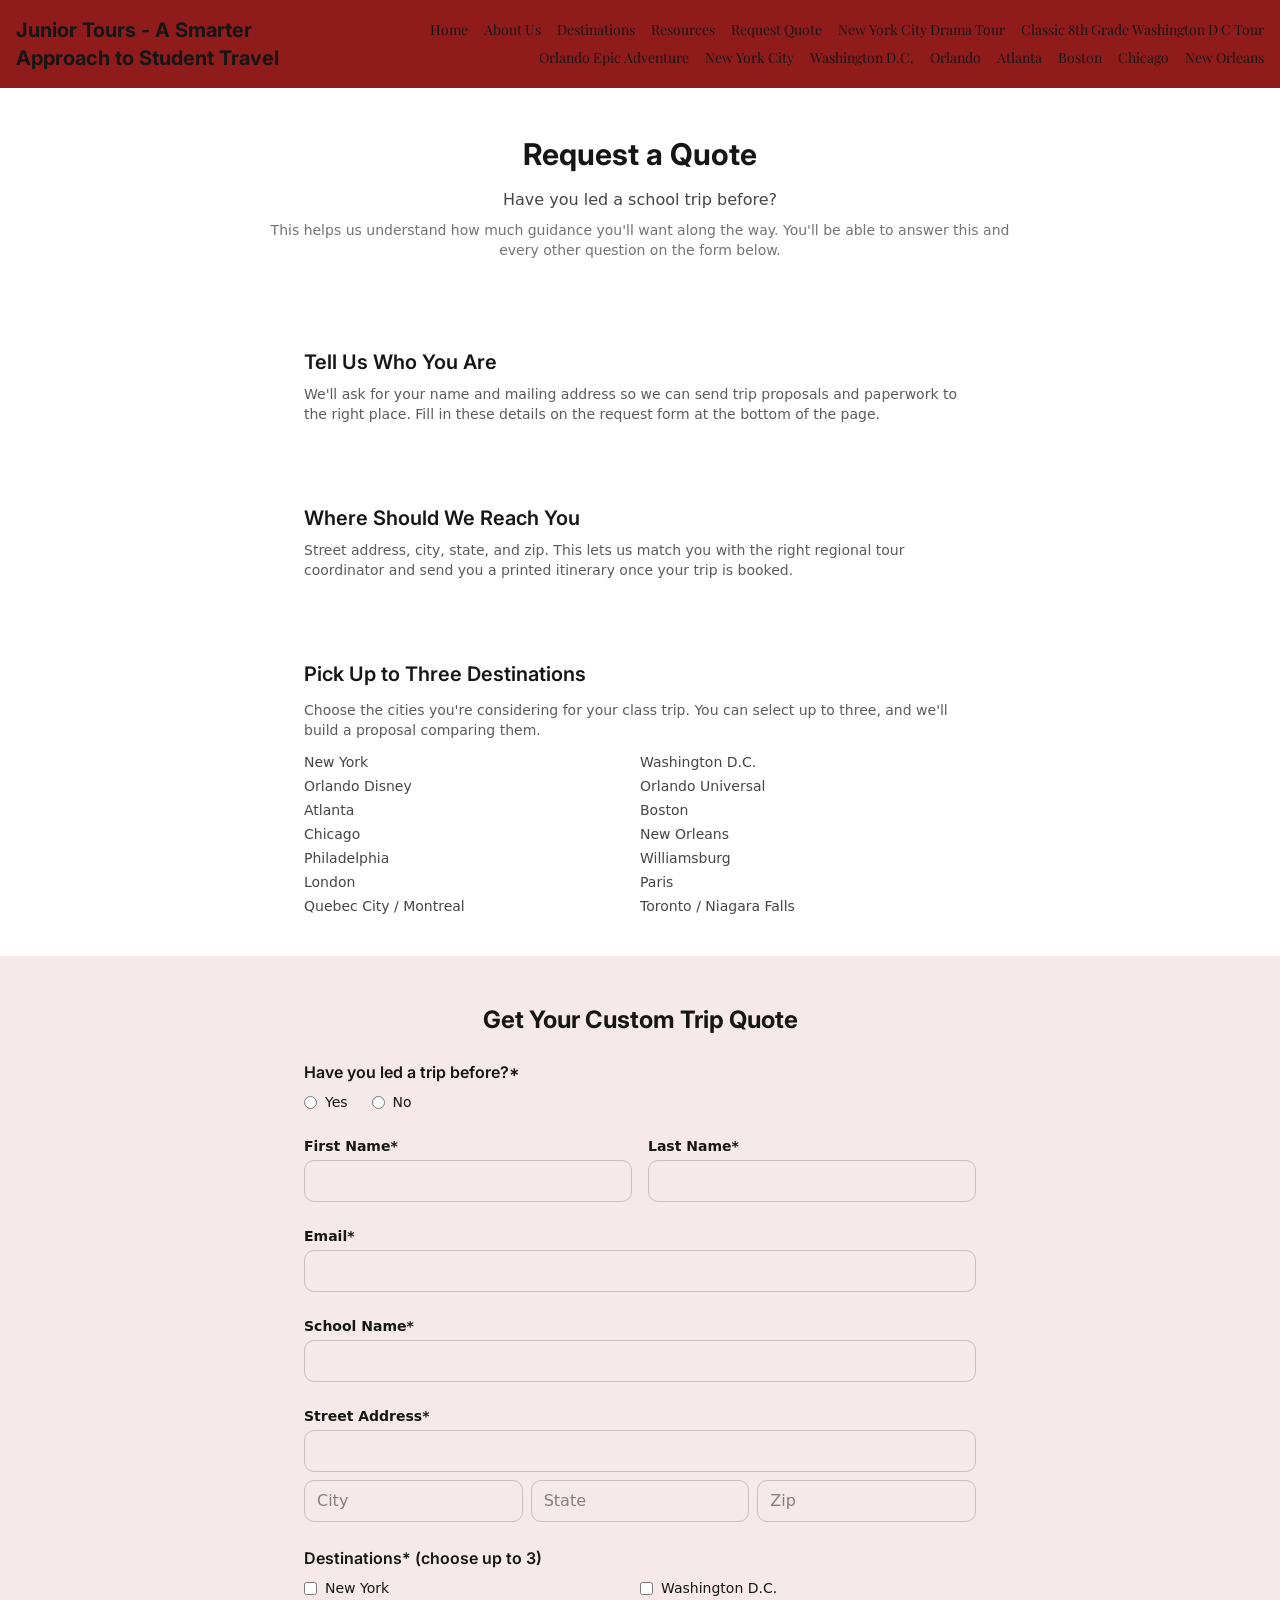
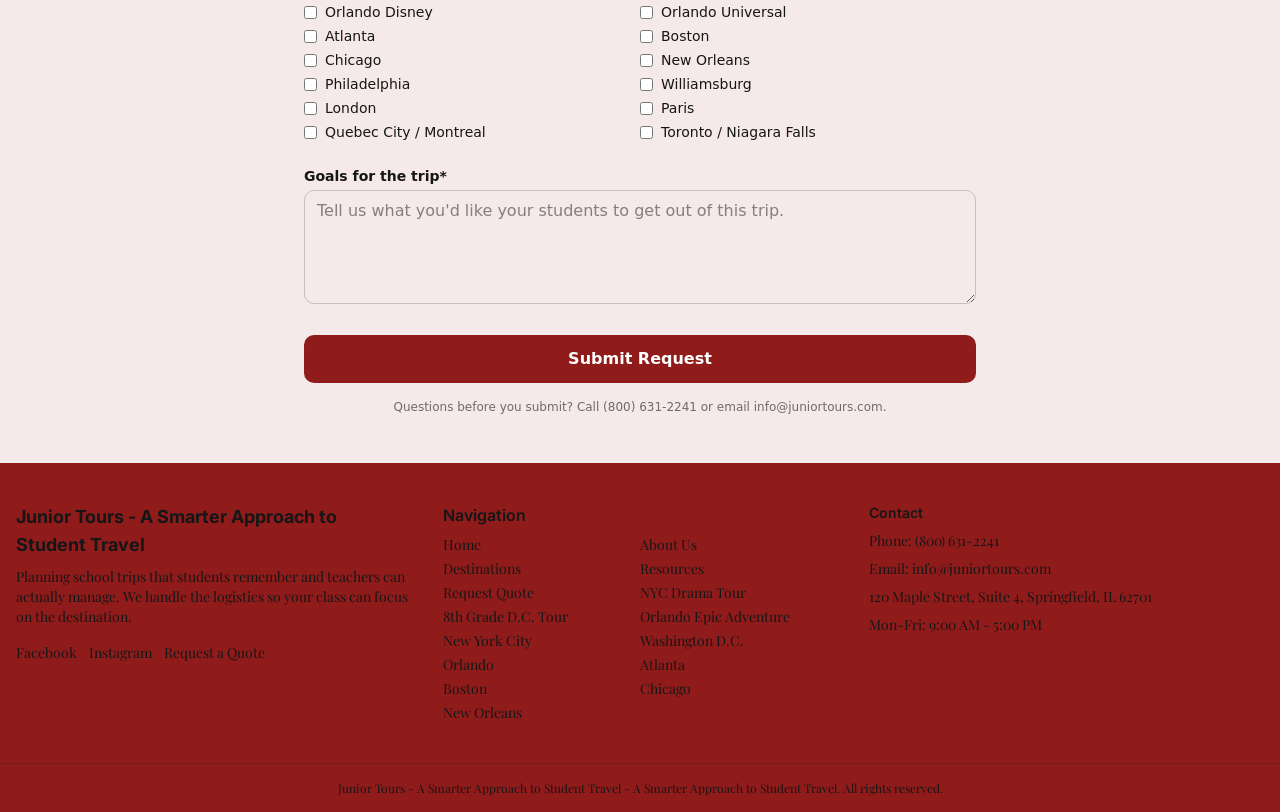
<file: request-a-quote.html>
<!DOCTYPE html><html lang="en"><head>
<meta charset="utf-8"/>
<meta name="viewport" content="width=device-width, initial-scale=1"/>
<link rel="canonical" href="https://junior-tours-a-smarter-a-ed3e.sites.tibly.ai/request-a-quote"/>
<meta property="og:type" content="website"/>
<meta property="og:url" content="https://junior-tours-a-smarter-a-ed3e.sites.tibly.ai/request-a-quote"/>
<meta property="og:site_name" content="Junior Tours - A Smarter Approach to Student Travel"/>
<meta name="twitter:card" content="summary_large_image"/>
<link rel="icon" href="/favicon.svg" type="image/svg+xml"/>
<link rel="preconnect" href="https://fonts.googleapis.com"/>
<link rel="preconnect" href="https://fonts.gstatic.com" crossorigin=""/>
<link href="https://fonts.googleapis.com/css2?family=Inter:wght@400;600;700&amp;family=Playfair+Display:wght@400;600;700&amp;display=swap" rel="stylesheet"/>
<link rel="stylesheet" href="/styles.css?v=caf072f7"/>
</head>
<body>
<!-- block:header -->
<header class="w-full bg-brand-600 text-ink font-body">
  <div class="max-w-7xl mx-auto flex flex-col md:flex-row items-center justify-between px-4 py-4 gap-3">
    <a href="/" class="font-display text-xl font-bold" data-tibly-field="business-name">Junior Tours - A Smarter Approach to Student Travel</a>
    <nav class="w-full md:w-auto">
      <ul class="flex flex-wrap justify-center md:justify-end gap-x-4 gap-y-2 text-sm font-body">
        <li><a href="/" class="hover:underline">Home</a></li>
        <li><a href="/about-us" class="hover:underline">About Us</a></li>
        <li><a href="/student-tour-destinations" class="hover:underline">Destinations</a></li>
        <li><a href="/resources" class="hover:underline">Resources</a></li>
        <li><a href="/request-a-quote" class="hover:underline">Request Quote</a></li>
        <li><a href="/new-york-city-drama-tour" class="hover:underline">New York City Drama Tour</a></li>
        <li><a href="/classic-8th-grade-washington-d-c-tour" class="hover:underline">Classic 8th Grade Washington D C Tour</a></li>
        <li><a href="/orlando-epic-adventure" class="hover:underline">Orlando Epic Adventure</a></li>
        <li><a href="/new-york-city" class="hover:underline">New York City</a></li>
        <li><a href="/washington-d-c" class="hover:underline">Washington D.C.</a></li>
        <li><a href="/orlando" class="hover:underline">Orlando</a></li>
        <li><a href="/atlanta" class="hover:underline">Atlanta</a></li>
        <li><a href="/boston" class="hover:underline">Boston</a></li>
        <li><a href="/chicago" class="hover:underline">Chicago</a></li>
        <li><a href="/new-orleans" class="hover:underline">New Orleans</a></li>
      </ul>
    </nav>
  </div>
</header>
<!-- /block:header -->
<!-- block:hero -->
<section class="bg-surface text-ink py-12 px-4" data-block="hero">
  <div class="max-w-3xl mx-auto text-center">
    <h1 class="font-display text-3xl font-bold mb-4">Request a Quote</h1>
    <p class="text-ink/80 mb-2">Have you led a school trip before?</p>
    <p class="text-sm text-ink/60">This helps us understand how much guidance you&#39;ll want along the way. You&#39;ll be able to answer this and every other question on the form below.</p>
  </div>
</section>
<!-- /block:hero -->
<!-- block:name-address -->
<section class="bg-surface text-ink py-10 px-4" data-block="name-address">
  <div class="max-w-2xl mx-auto">
    <h2 class="font-display text-xl font-semibold mb-2">Tell Us Who You Are</h2>
    <p class="text-sm text-ink/70">We&#39;ll ask for your name and mailing address so we can send trip proposals and paperwork to the right place. Fill in these details on the request form at the bottom of the page.</p>
  </div>
</section>
<!-- /block:name-address -->
<!-- block:address -->
<section class="bg-surface text-ink py-10 px-4" data-block="address">
  <div class="max-w-2xl mx-auto">
    <h2 class="font-display text-xl font-semibold mb-2">Where Should We Reach You</h2>
    <p class="text-sm text-ink/70">Street address, city, state, and zip. This lets us match you with the right regional tour coordinator and send you a printed itinerary once your trip is booked.</p>
  </div>
</section>
<!-- /block:address -->
<!-- block:destinations -->
<section class="bg-surface text-ink py-10 px-4" data-block="destinations">
  <div class="max-w-2xl mx-auto">
    <h2 class="font-display text-xl font-semibold mb-3">Pick Up to Three Destinations</h2>
    <p class="text-sm text-ink/70 mb-3">Choose the cities you&#39;re considering for your class trip. You can select up to three, and we&#39;ll build a proposal comparing them.</p>
    <ul class="grid grid-cols-2 gap-y-1 text-sm text-ink/80">
      <li>New York</li>
      <li>Washington D.C.</li>
      <li>Orlando Disney</li>
      <li>Orlando Universal</li>
      <li>Atlanta</li>
      <li>Boston</li>
      <li>Chicago</li>
      <li>New Orleans</li>
      <li>Philadelphia</li>
      <li>Williamsburg</li>
      <li>London</li>
      <li>Paris</li>
      <li>Quebec City / Montreal</li>
      <li>Toronto / Niagara Falls</li>
    </ul>
  </div>
</section>
<!-- /block:destinations -->
<!-- block:form -->
<section class="bg-brand-50 text-ink py-12 px-4" data-block="form">
  <div class="max-w-2xl mx-auto">
    <h2 class="font-display text-2xl font-bold mb-6 text-center">Get Your Custom Trip Quote</h2>
    <form method="POST" action="https://api.tibly.ai/api/public/site-forms" class="space-y-6">
      <input type="hidden" name="_page" value="/request-a-quote"/>
      <input type="text" name="_gotcha" class="hidden" tabindex="-1" autocomplete="off" aria-hidden="true"/>

      <fieldset>
        <legend class="font-display font-semibold mb-2">Have you led a trip before?*</legend>
        <div class="flex gap-6 text-sm">
          <label class="flex items-center gap-2"><input type="radio" name="led_trip_before" value="Yes" required=""/> Yes</label>
          <label class="flex items-center gap-2"><input type="radio" name="led_trip_before" value="No"/> No</label>
        </div>
      </fieldset>

      <div class="grid grid-cols-1 md:grid-cols-2 gap-4">
        <div>
          <label class="block text-sm font-semibold mb-1" for="first_name">First Name*</label>
          <input id="first_name" name="first_name" required="" class="w-full border border-ink/20 rounded-DEFAULT px-3 py-2"/>
        </div>
        <div>
          <label class="block text-sm font-semibold mb-1" for="last_name">Last Name*</label>
          <input id="last_name" name="last_name" required="" class="w-full border border-ink/20 rounded-DEFAULT px-3 py-2"/>
        </div>
      </div>

      <div>
        <label class="block text-sm font-semibold mb-1" for="email">Email*</label>
        <input id="email" type="email" name="email" required="" class="w-full border border-ink/20 rounded-DEFAULT px-3 py-2"/>
      </div>

      <div>
        <label class="block text-sm font-semibold mb-1" for="school_name">School Name*</label>
        <input id="school_name" name="school_name" required="" class="w-full border border-ink/20 rounded-DEFAULT px-3 py-2"/>
      </div>

      <div>
        <label class="block text-sm font-semibold mb-1" for="address">Street Address*</label>
        <input id="address" name="address" required="" class="w-full border border-ink/20 rounded-DEFAULT px-3 py-2 mb-2"/>
        <div class="grid grid-cols-3 gap-2">
          <input name="city" placeholder="City" required="" class="border border-ink/20 rounded-DEFAULT px-3 py-2"/>
          <input name="state" placeholder="State" required="" class="border border-ink/20 rounded-DEFAULT px-3 py-2"/>
          <input name="zip" placeholder="Zip" required="" class="border border-ink/20 rounded-DEFAULT px-3 py-2"/>
        </div>
      </div>

      <fieldset>
        <legend class="font-display font-semibold mb-2">Destinations* (choose up to 3)</legend>
        <div class="grid grid-cols-2 gap-y-1 text-sm">
          <label class="flex items-center gap-2"><input type="checkbox" name="destinations" value="New York"/> New York</label>
          <label class="flex items-center gap-2"><input type="checkbox" name="destinations" value="Washington D.C."/> Washington D.C.</label>
          <label class="flex items-center gap-2"><input type="checkbox" name="destinations" value="Orlando Disney"/> Orlando Disney</label>
          <label class="flex items-center gap-2"><input type="checkbox" name="destinations" value="Orlando Universal"/> Orlando Universal</label>
          <label class="flex items-center gap-2"><input type="checkbox" name="destinations" value="Atlanta"/> Atlanta</label>
          <label class="flex items-center gap-2"><input type="checkbox" name="destinations" value="Boston"/> Boston</label>
          <label class="flex items-center gap-2"><input type="checkbox" name="destinations" value="Chicago"/> Chicago</label>
          <label class="flex items-center gap-2"><input type="checkbox" name="destinations" value="New Orleans"/> New Orleans</label>
          <label class="flex items-center gap-2"><input type="checkbox" name="destinations" value="Philadelphia"/> Philadelphia</label>
          <label class="flex items-center gap-2"><input type="checkbox" name="destinations" value="Williamsburg"/> Williamsburg</label>
          <label class="flex items-center gap-2"><input type="checkbox" name="destinations" value="London"/> London</label>
          <label class="flex items-center gap-2"><input type="checkbox" name="destinations" value="Paris"/> Paris</label>
          <label class="flex items-center gap-2"><input type="checkbox" name="destinations" value="Quebec City / Montreal"/> Quebec City / Montreal</label>
          <label class="flex items-center gap-2"><input type="checkbox" name="destinations" value="Toronto / Niagara Falls"/> Toronto / Niagara Falls</label>
        </div>
      </fieldset>

      <div>
        <label class="block text-sm font-semibold mb-1" for="message">Goals for the trip*</label>
        <textarea id="message" name="message" rows="4" required="" class="w-full border border-ink/20 rounded-DEFAULT px-3 py-2" placeholder="Tell us what you&#39;d like your students to get out of this trip."></textarea>
      </div>

      <button type="submit" class="w-full bg-brand-600 text-surface font-semibold py-3 rounded-DEFAULT hover:bg-brand-700">Submit Request</button>
    </form>
    <p class="text-xs text-ink/60 mt-4 text-center">Questions before you submit? Call <a href="tel:8006312241" data-tibly-field="phone">(800) 631-2241</a> or email <a href="mailto:info@juniortours.com" data-tibly-field="email">info@juniortours.com</a>.</p>
  </div>
</section>
<!-- /block:form -->
<!-- block:footer -->
<footer class="w-full bg-brand-600 text-ink font-body">
  <div class="max-w-7xl mx-auto px-4 py-10 grid grid-cols-1 md:grid-cols-3 gap-8">
    <div>
      <p class="font-display text-lg font-bold mb-2" data-tibly-field="business-name">Junior Tours - A Smarter Approach to Student Travel</p>
      <p class="text-sm mb-4">Planning school trips that students remember and teachers can actually manage. We handle the logistics so your class can focus on the destination.</p>
      <div data-tibly-field="links" class="flex gap-3 text-sm">
        <a href="https://facebook.com" class="hover:underline">Facebook</a>
        <a href="https://instagram.com" class="hover:underline">Instagram</a>
        <a href="/request-a-quote" class="hover:underline">Request a Quote</a>
      </div>
    </div>
    <div>
      <p class="font-display font-semibold mb-2">Navigation</p>
      <ul class="grid grid-cols-2 gap-y-1 text-sm">
        <li><a href="/" class="hover:underline">Home</a></li>
        <li><a href="/about-us" class="hover:underline">About Us</a></li>
        <li><a href="/student-tour-destinations" class="hover:underline">Destinations</a></li>
        <li><a href="/resources" class="hover:underline">Resources</a></li>
        <li><a href="/request-a-quote" class="hover:underline">Request Quote</a></li>
        <li><a href="/new-york-city-drama-tour" class="hover:underline">NYC Drama Tour</a></li>
        <li><a href="/classic-8th-grade-washington-d-c-tour" class="hover:underline">8th Grade D.C. Tour</a></li>
        <li><a href="/orlando-epic-adventure" class="hover:underline">Orlando Epic Adventure</a></li>
        <li><a href="/new-york-city" class="hover:underline">New York City</a></li>
        <li><a href="/washington-d-c" class="hover:underline">Washington D.C.</a></li>
        <li><a href="/orlando" class="hover:underline">Orlando</a></li>
        <li><a href="/atlanta" class="hover:underline">Atlanta</a></li>
        <li><a href="/boston" class="hover:underline">Boston</a></li>
        <li><a href="/chicago" class="hover:underline">Chicago</a></li>
        <li><a href="/new-orleans" class="hover:underline">New Orleans</a></li>
      </ul>
    </div>
    <div class="text-sm space-y-2">
      <p class="font-display font-semibold mb-2">Contact</p>
      <p>
        Phone: <a href="tel:8006312241" data-tibly-field="phone">(800) 631-2241</a>
      </p>
      <p>
        Email: <a href="mailto:info@juniortours.com" data-tibly-field="email">info@juniortours.com</a>
      </p>
      <p data-tibly-field="address">120 Maple Street, Suite 4, Springfield, IL 62701</p>
      <p data-tibly-field="hours">Mon-Fri: 9:00 AM - 5:00 PM</p>
    </div>
  </div>
  <div class="border-t border-ink/20 text-center text-xs py-4">
    <p><span data-tibly-field="business-name">Junior Tours - A Smarter Approach to Student Travel</span> - A Smarter Approach to Student Travel. All rights reserved.</p>
  </div>
</footer>
<!-- /block:footer -->
  <script async="" src="https://api.tibly.ai/widget/v1.js"></script>


</body></html>
</file>
<file: styles.css>
/*! tailwindcss v4.3.2 | MIT License | https://tailwindcss.com */
@layer properties{@supports (((-webkit-hyphens:none)) and (not (margin-trim:inline))) or ((-moz-orient:inline) and (not (color:rgb(from red r g b)))){*,:before,:after,::backdrop{--tw-space-y-reverse:0;--tw-border-style:solid;--tw-leading:initial;--tw-font-weight:initial;--tw-tracking:initial;--tw-translate-x:0;--tw-translate-y:0;--tw-translate-z:0;--tw-shadow:0 0 #0000;--tw-shadow-color:initial;--tw-shadow-alpha:100%;--tw-inset-shadow:0 0 #0000;--tw-inset-shadow-color:initial;--tw-inset-shadow-alpha:100%;--tw-ring-color:initial;--tw-ring-shadow:0 0 #0000;--tw-inset-ring-color:initial;--tw-inset-ring-shadow:0 0 #0000;--tw-ring-inset:initial;--tw-ring-offset-width:0px;--tw-ring-offset-color:#fff;--tw-ring-offset-shadow:0 0 #0000}}}@layer theme{:root,:host{--font-sans:ui-sans-serif, system-ui, sans-serif, "Apple Color Emoji", "Segoe UI Emoji", "Segoe UI Symbol", "Noto Color Emoji";--font-mono:ui-monospace, SFMono-Regular, Menlo, Monaco, Consolas, "Liberation Mono", "Courier New", monospace;--color-white:#fff;--spacing:.25rem;--container-lg:32rem;--container-xl:36rem;--container-2xl:42rem;--container-3xl:48rem;--container-4xl:56rem;--container-5xl:64rem;--container-6xl:72rem;--container-7xl:80rem;--text-xs:.75rem;--text-xs--line-height:calc(1 / .75);--text-sm:.875rem;--text-sm--line-height:calc(1.25 / .875);--text-base:1rem;--text-base--line-height:calc(1.5 / 1);--text-lg:1.125rem;--text-lg--line-height:calc(1.75 / 1.125);--text-xl:1.25rem;--text-xl--line-height:calc(1.75 / 1.25);--text-2xl:1.5rem;--text-2xl--line-height:calc(2 / 1.5);--text-3xl:1.875rem;--text-3xl--line-height:calc(2.25 / 1.875);--text-4xl:2.25rem;--text-4xl--line-height:calc(2.5 / 2.25);--text-5xl:3rem;--text-5xl--line-height:1;--text-6xl:3.75rem;--text-6xl--line-height:1;--text-7xl:4.5rem;--text-7xl--line-height:1;--font-weight-semibold:600;--font-weight-bold:700;--tracking-tight:-.025em;--tracking-wide:.025em;--tracking-widest:.1em;--leading-tight:1.25;--leading-relaxed:1.625;--default-transition-duration:.15s;--default-transition-timing-function:cubic-bezier(.4, 0, .2, 1);--default-font-family:var(--font-sans);--default-mono-font-family:var(--font-mono);--color-brand-50:#f6e9e9;--color-brand-100:#eed2d2;--color-brand-200:#deaaaa;--color-brand-300:#cd7d7d;--color-brand-400:#b94c4c;--color-brand-500:#a81f1f;--color-brand-600:#901b1b;--color-brand-700:#761616;--color-brand-800:#5b1111;--color-brand-900:#400c0c;--color-surface:#fff;--color-ink:#161616;--font-display:"Inter", serif;--font-body:"Playfair Display", sans-serif;--radius-DEFAULT:10px}}@layer base{*,:after,:before,::backdrop{box-sizing:border-box;border:0 solid;margin:0;padding:0}::file-selector-button{box-sizing:border-box;border:0 solid;margin:0;padding:0}html,:host{-webkit-text-size-adjust:100%;tab-size:4;line-height:1.5;font-family:var(--default-font-family,ui-sans-serif, system-ui, sans-serif, "Apple Color Emoji", "Segoe UI Emoji", "Segoe UI Symbol", "Noto Color Emoji");font-feature-settings:var(--default-font-feature-settings,normal);font-variation-settings:var(--default-font-variation-settings,normal);-webkit-tap-highlight-color:transparent}hr{height:0;color:inherit;border-top-width:1px}abbr:where([title]){-webkit-text-decoration:underline dotted;text-decoration:underline dotted}h1,h2,h3,h4,h5,h6{font-size:inherit;font-weight:inherit}a{color:inherit;-webkit-text-decoration:inherit;-webkit-text-decoration:inherit;-webkit-text-decoration:inherit;text-decoration:inherit}b,strong{font-weight:bolder}code,kbd,samp,pre{font-family:var(--default-mono-font-family,ui-monospace, SFMono-Regular, Menlo, Monaco, Consolas, "Liberation Mono", "Courier New", monospace);font-feature-settings:var(--default-mono-font-feature-settings,normal);font-variation-settings:var(--default-mono-font-variation-settings,normal);font-size:1em}small{font-size:80%}sub,sup{vertical-align:baseline;font-size:75%;line-height:0;position:relative}sub{bottom:-.25em}sup{top:-.5em}table{text-indent:0;border-color:inherit;border-collapse:collapse}:-moz-focusring{outline:auto}progress{vertical-align:baseline}summary{display:list-item}ol,ul,menu{list-style:none}img,svg,video,canvas,audio,iframe,embed,object{vertical-align:middle;display:block}img,video{max-width:100%;height:auto}button,input,select,optgroup,textarea{font:inherit;font-feature-settings:inherit;font-variation-settings:inherit;letter-spacing:inherit;color:inherit;opacity:1;background-color:#0000;border-radius:0}::file-selector-button{font:inherit;font-feature-settings:inherit;font-variation-settings:inherit;letter-spacing:inherit;color:inherit;opacity:1;background-color:#0000;border-radius:0}:where(select:is([multiple],[size])) optgroup{font-weight:bolder}:where(select:is([multiple],[size])) optgroup option{padding-inline-start:20px}::file-selector-button{margin-inline-end:4px}::placeholder{opacity:1}@supports (not ((-webkit-appearance:-apple-pay-button))) or (contain-intrinsic-size:1px){::placeholder{color:currentColor}@supports (color:color-mix(in lab, red, red)){::placeholder{color:color-mix(in oklab, currentcolor 50%, transparent)}}}textarea{resize:vertical}::-webkit-search-decoration{-webkit-appearance:none}::-webkit-date-and-time-value{min-height:1lh;text-align:inherit}::-webkit-datetime-edit{display:inline-flex}::-webkit-datetime-edit-fields-wrapper{padding:0}::-webkit-datetime-edit{padding-block:0}::-webkit-datetime-edit-year-field{padding-block:0}::-webkit-datetime-edit-month-field{padding-block:0}::-webkit-datetime-edit-day-field{padding-block:0}::-webkit-datetime-edit-hour-field{padding-block:0}::-webkit-datetime-edit-minute-field{padding-block:0}::-webkit-datetime-edit-second-field{padding-block:0}::-webkit-datetime-edit-millisecond-field{padding-block:0}::-webkit-datetime-edit-meridiem-field{padding-block:0}::-webkit-calendar-picker-indicator{line-height:1}:-moz-ui-invalid{box-shadow:none}button,input:where([type=button],[type=reset],[type=submit]){appearance:button}::file-selector-button{appearance:button}::-webkit-inner-spin-button{height:auto}::-webkit-outer-spin-button{height:auto}[hidden]:where(:not([hidden=until-found])){display:none!important}}@layer components;@layer utilities{.order-1{order:1}.order-2{order:2}.col-span-2{grid-column:span 2/span 2}.mx-auto{margin-inline:auto}.mt-1{margin-top:var(--spacing)}.mt-2{margin-top:calc(var(--spacing) * 2)}.mt-3{margin-top:calc(var(--spacing) * 3)}.mt-4{margin-top:calc(var(--spacing) * 4)}.mt-6{margin-top:calc(var(--spacing) * 6)}.mt-8{margin-top:calc(var(--spacing) * 8)}.mt-10{margin-top:calc(var(--spacing) * 10)}.mt-14{margin-top:calc(var(--spacing) * 14)}.mb-1{margin-bottom:var(--spacing)}.mb-2{margin-bottom:calc(var(--spacing) * 2)}.mb-3{margin-bottom:calc(var(--spacing) * 3)}.mb-4{margin-bottom:calc(var(--spacing) * 4)}.mb-5{margin-bottom:calc(var(--spacing) * 5)}.mb-6{margin-bottom:calc(var(--spacing) * 6)}.mb-8{margin-bottom:calc(var(--spacing) * 8)}.mb-12{margin-bottom:calc(var(--spacing) * 12)}.block{display:block}.flex{display:flex}.grid{display:grid}.hidden{display:none}.inline-block{display:inline-block}.aspect-\[3\/2\]{aspect-ratio:3/2}.aspect-\[4\/5\]{aspect-ratio:4/5}.h-10{height:calc(var(--spacing) * 10)}.h-12{height:calc(var(--spacing) * 12)}.h-14{height:calc(var(--spacing) * 14)}.h-16{height:calc(var(--spacing) * 16)}.h-24{height:calc(var(--spacing) * 24)}.h-32{height:calc(var(--spacing) * 32)}.h-40{height:calc(var(--spacing) * 40)}.h-48{height:calc(var(--spacing) * 48)}.h-56{height:calc(var(--spacing) * 56)}.h-80{height:calc(var(--spacing) * 80)}.max-h-16{max-height:calc(var(--spacing) * 16)}.max-h-80{max-height:calc(var(--spacing) * 80)}.max-h-96{max-height:calc(var(--spacing) * 96)}.max-h-\[480px\]{max-height:480px}.w-16{width:calc(var(--spacing) * 16)}.w-24{width:calc(var(--spacing) * 24)}.w-32{width:calc(var(--spacing) * 32)}.w-fit{width:fit-content}.w-full{width:100%}.max-w-2xl{max-width:var(--container-2xl)}.max-w-3xl{max-width:var(--container-3xl)}.max-w-4xl{max-width:var(--container-4xl)}.max-w-5xl{max-width:var(--container-5xl)}.max-w-6xl{max-width:var(--container-6xl)}.max-w-7xl{max-width:var(--container-7xl)}.max-w-lg{max-width:var(--container-lg)}.max-w-prose{max-width:65ch}.max-w-xl{max-width:var(--container-xl)}.flex-1{flex:1}.border-collapse{border-collapse:collapse}.list-inside{list-style-position:inside}.list-disc{list-style-type:disc}.grid-cols-1{grid-template-columns:repeat(1,minmax(0,1fr))}.grid-cols-2{grid-template-columns:repeat(2,minmax(0,1fr))}.grid-cols-3{grid-template-columns:repeat(3,minmax(0,1fr))}.flex-col{flex-direction:column}.flex-wrap{flex-wrap:wrap}.items-center{align-items:center}.items-start{align-items:flex-start}.justify-between{justify-content:space-between}.justify-center{justify-content:center}.gap-2{gap:calc(var(--spacing) * 2)}.gap-3{gap:calc(var(--spacing) * 3)}.gap-4{gap:calc(var(--spacing) * 4)}.gap-6{gap:calc(var(--spacing) * 6)}.gap-8{gap:calc(var(--spacing) * 8)}.gap-12{gap:calc(var(--spacing) * 12)}:where(.space-y-1>:not(:last-child)){--tw-space-y-reverse:0;margin-block-start:calc(var(--spacing) * var(--tw-space-y-reverse));margin-block-end:calc(var(--spacing) * calc(1 - var(--tw-space-y-reverse)))}:where(.space-y-2>:not(:last-child)){--tw-space-y-reverse:0;margin-block-start:calc(calc(var(--spacing) * 2) * var(--tw-space-y-reverse));margin-block-end:calc(calc(var(--spacing) * 2) * calc(1 - var(--tw-space-y-reverse)))}:where(.space-y-3>:not(:last-child)){--tw-space-y-reverse:0;margin-block-start:calc(calc(var(--spacing) * 3) * var(--tw-space-y-reverse));margin-block-end:calc(calc(var(--spacing) * 3) * calc(1 - var(--tw-space-y-reverse)))}:where(.space-y-4>:not(:last-child)){--tw-space-y-reverse:0;margin-block-start:calc(calc(var(--spacing) * 4) * var(--tw-space-y-reverse));margin-block-end:calc(calc(var(--spacing) * 4) * calc(1 - var(--tw-space-y-reverse)))}:where(.space-y-5>:not(:last-child)){--tw-space-y-reverse:0;margin-block-start:calc(calc(var(--spacing) * 5) * var(--tw-space-y-reverse));margin-block-end:calc(calc(var(--spacing) * 5) * calc(1 - var(--tw-space-y-reverse)))}:where(.space-y-6>:not(:last-child)){--tw-space-y-reverse:0;margin-block-start:calc(calc(var(--spacing) * 6) * var(--tw-space-y-reverse));margin-block-end:calc(calc(var(--spacing) * 6) * calc(1 - var(--tw-space-y-reverse)))}.gap-x-4{column-gap:calc(var(--spacing) * 4)}.gap-x-5{column-gap:calc(var(--spacing) * 5)}.gap-x-6{column-gap:calc(var(--spacing) * 6)}.gap-y-1{row-gap:var(--spacing)}.gap-y-2{row-gap:calc(var(--spacing) * 2)}.overflow-hidden{overflow:hidden}.rounded{border-radius:.25rem}.rounded-DEFAULT{border-radius:var(--radius-DEFAULT)}.rounded-\[10px\]{border-radius:10px}.rounded-\[var\(--radius-DEFAULT\)\]{border-radius:var(--radius-DEFAULT)}.rounded-full{border-radius:3.40282e38px}.border{border-style:var(--tw-border-style);border-width:1px}.border-t{border-top-style:var(--tw-border-style);border-top-width:1px}.border-b{border-bottom-style:var(--tw-border-style);border-bottom-width:1px}.border-l-4{border-left-style:var(--tw-border-style);border-left-width:4px}.border-brand-200{border-color:var(--color-brand-200)}.border-brand-600{border-color:var(--color-brand-600)}.border-ink\/10{border-color:#1616161a}@supports (color:color-mix(in lab, red, red)){.border-ink\/10{border-color:color-mix(in oklab, var(--color-ink) 10%, transparent)}}.border-ink\/20{border-color:#16161633}@supports (color:color-mix(in lab, red, red)){.border-ink\/20{border-color:color-mix(in oklab, var(--color-ink) 20%, transparent)}}.border-surface\/20{border-color:#fff3}@supports (color:color-mix(in lab, red, red)){.border-surface\/20{border-color:color-mix(in oklab, var(--color-surface) 20%, transparent)}}.border-surface\/60{border-color:#fff9}@supports (color:color-mix(in lab, red, red)){.border-surface\/60{border-color:color-mix(in oklab, var(--color-surface) 60%, transparent)}}.bg-brand-50{background-color:var(--color-brand-50)}.bg-brand-600{background-color:var(--color-brand-600)}.bg-brand-800{background-color:var(--color-brand-800)}.bg-surface{background-color:var(--color-surface)}.object-cover{object-fit:cover}.p-4{padding:calc(var(--spacing) * 4)}.p-6{padding:calc(var(--spacing) * 6)}.px-3{padding-inline:calc(var(--spacing) * 3)}.px-4{padding-inline:calc(var(--spacing) * 4)}.px-6{padding-inline:calc(var(--spacing) * 6)}.py-2{padding-block:calc(var(--spacing) * 2)}.py-3{padding-block:calc(var(--spacing) * 3)}.py-4{padding-block:calc(var(--spacing) * 4)}.py-6{padding-block:calc(var(--spacing) * 6)}.py-8{padding-block:calc(var(--spacing) * 8)}.py-10{padding-block:calc(var(--spacing) * 10)}.py-12{padding-block:calc(var(--spacing) * 12)}.py-14{padding-block:calc(var(--spacing) * 14)}.py-16{padding-block:calc(var(--spacing) * 16)}.py-20{padding-block:calc(var(--spacing) * 20)}.pt-8{padding-top:calc(var(--spacing) * 8)}.pt-10{padding-top:calc(var(--spacing) * 10)}.pb-0\.5{padding-bottom:calc(var(--spacing) * .5)}.pl-4{padding-left:calc(var(--spacing) * 4)}.pl-6{padding-left:calc(var(--spacing) * 6)}.text-center{text-align:center}.text-left{text-align:left}.font-body{font-family:var(--font-body)}.font-display{font-family:var(--font-display)}.text-2xl{font-size:var(--text-2xl);line-height:var(--tw-leading,var(--text-2xl--line-height))}.text-3xl{font-size:var(--text-3xl);line-height:var(--tw-leading,var(--text-3xl--line-height))}.text-4xl{font-size:var(--text-4xl);line-height:var(--tw-leading,var(--text-4xl--line-height))}.text-base{font-size:var(--text-base);line-height:var(--tw-leading,var(--text-base--line-height))}.text-lg{font-size:var(--text-lg);line-height:var(--tw-leading,var(--text-lg--line-height))}.text-sm{font-size:var(--text-sm);line-height:var(--tw-leading,var(--text-sm--line-height))}.text-xl{font-size:var(--text-xl);line-height:var(--tw-leading,var(--text-xl--line-height))}.text-xs{font-size:var(--text-xs);line-height:var(--tw-leading,var(--text-xs--line-height))}.leading-\[1\.05\]{--tw-leading:1.05;line-height:1.05}.leading-relaxed{--tw-leading:var(--leading-relaxed);line-height:var(--leading-relaxed)}.leading-tight{--tw-leading:var(--leading-tight);line-height:var(--leading-tight)}.font-bold{--tw-font-weight:var(--font-weight-bold);font-weight:var(--font-weight-bold)}.font-semibold{--tw-font-weight:var(--font-weight-semibold);font-weight:var(--font-weight-semibold)}.tracking-tight{--tw-tracking:var(--tracking-tight);letter-spacing:var(--tracking-tight)}.tracking-wide{--tw-tracking:var(--tracking-wide);letter-spacing:var(--tracking-wide)}.tracking-widest{--tw-tracking:var(--tracking-widest);letter-spacing:var(--tracking-widest)}.text-brand-100{color:var(--color-brand-100)}.text-brand-200{color:var(--color-brand-200)}.text-brand-500{color:var(--color-brand-500)}.text-brand-600{color:var(--color-brand-600)}.text-brand-700{color:var(--color-brand-700)}.text-brand-800{color:var(--color-brand-800)}.text-ink{color:var(--color-ink)}.text-ink\/60{color:#16161699}@supports (color:color-mix(in lab, red, red)){.text-ink\/60{color:color-mix(in oklab, var(--color-ink) 60%, transparent)}}.text-ink\/70{color:#161616b3}@supports (color:color-mix(in lab, red, red)){.text-ink\/70{color:color-mix(in oklab, var(--color-ink) 70%, transparent)}}.text-ink\/75{color:#161616bf}@supports (color:color-mix(in lab, red, red)){.text-ink\/75{color:color-mix(in oklab, var(--color-ink) 75%, transparent)}}.text-ink\/80{color:#161616cc}@supports (color:color-mix(in lab, red, red)){.text-ink\/80{color:color-mix(in oklab, var(--color-ink) 80%, transparent)}}.text-surface{color:var(--color-surface)}.text-white{color:var(--color-white)}.uppercase{text-transform:uppercase}.italic{font-style:italic}.underline{text-decoration-line:underline}.decoration-surface\/40{text-decoration-color:#fff6}@supports (color:color-mix(in lab, red, red)){.decoration-surface\/40{-webkit-text-decoration-color:color-mix(in oklab, var(--color-surface) 40%, transparent);-webkit-text-decoration-color:color-mix(in oklab, var(--color-surface) 40%, transparent);text-decoration-color:color-mix(in oklab, var(--color-surface) 40%, transparent)}}.transition{transition-property:color,background-color,border-color,outline-color,text-decoration-color,fill,stroke,--tw-gradient-from,--tw-gradient-via,--tw-gradient-to,opacity,box-shadow,transform,translate,scale,rotate,filter,-webkit-backdrop-filter,backdrop-filter,display,content-visibility,overlay,pointer-events;transition-timing-function:var(--tw-ease,var(--default-transition-timing-function));transition-duration:var(--tw-duration,var(--default-transition-duration))}@media (hover:hover){.hover\:-translate-y-1:hover{--tw-translate-y:calc(var(--spacing) * -1);translate:var(--tw-translate-x) var(--tw-translate-y)}.hover\:border-brand-400:hover{border-color:var(--color-brand-400)}.hover\:border-brand-800:hover{border-color:var(--color-brand-800)}.hover\:bg-brand-100:hover{background-color:var(--color-brand-100)}.hover\:bg-brand-700:hover{background-color:var(--color-brand-700)}.hover\:bg-surface\/10:hover{background-color:#ffffff1a}@supports (color:color-mix(in lab, red, red)){.hover\:bg-surface\/10:hover{background-color:color-mix(in oklab, var(--color-surface) 10%, transparent)}}.hover\:text-brand-700:hover{color:var(--color-brand-700)}.hover\:text-brand-800:hover{color:var(--color-brand-800)}.hover\:underline:hover{text-decoration-line:underline}.hover\:decoration-surface:hover{-webkit-text-decoration-color:var(--color-surface);-webkit-text-decoration-color:var(--color-surface);text-decoration-color:var(--color-surface)}.hover\:shadow-lg:hover{--tw-shadow:0 10px 15px -3px var(--tw-shadow-color,#0000001a), 0 4px 6px -4px var(--tw-shadow-color,#0000001a);box-shadow:var(--tw-inset-shadow), var(--tw-inset-ring-shadow), var(--tw-ring-offset-shadow), var(--tw-ring-shadow), var(--tw-shadow)}}.focus\:ring-2:focus{--tw-ring-shadow:var(--tw-ring-inset,) 0 0 0 calc(2px + var(--tw-ring-offset-width)) var(--tw-ring-color,currentcolor);box-shadow:var(--tw-inset-shadow), var(--tw-inset-ring-shadow), var(--tw-ring-offset-shadow), var(--tw-ring-shadow), var(--tw-shadow)}.focus\:ring-surface\/40:focus{--tw-ring-color:#fff6}@supports (color:color-mix(in lab, red, red)){.focus\:ring-surface\/40:focus{--tw-ring-color:color-mix(in oklab, var(--color-surface) 40%, transparent)}}.focus\:ring-surface\/60:focus{--tw-ring-color:#fff9}@supports (color:color-mix(in lab, red, red)){.focus\:ring-surface\/60:focus{--tw-ring-color:color-mix(in oklab, var(--color-surface) 60%, transparent)}}.focus\:outline-none:focus{--tw-outline-style:none;outline-style:none}@media (min-width:40rem){.sm\:block{display:block}.sm\:grid-cols-2{grid-template-columns:repeat(2,minmax(0,1fr))}.sm\:py-28{padding-block:calc(var(--spacing) * 28)}.sm\:text-4xl{font-size:var(--text-4xl);line-height:var(--tw-leading,var(--text-4xl--line-height))}.sm\:text-5xl{font-size:var(--text-5xl);line-height:var(--tw-leading,var(--text-5xl--line-height))}.sm\:text-base{font-size:var(--text-base);line-height:var(--tw-leading,var(--text-base--line-height))}.sm\:text-lg{font-size:var(--text-lg);line-height:var(--tw-leading,var(--text-lg--line-height))}.sm\:text-sm{font-size:var(--text-sm);line-height:var(--tw-leading,var(--text-sm--line-height))}}@media (min-width:48rem){.md\:order-1{order:1}.md\:order-2{order:2}.md\:col-span-1{grid-column:span 1/span 1}.md\:col-span-2{grid-column:span 2/span 2}.md\:w-auto{width:auto}.md\:grid-cols-2{grid-template-columns:repeat(2,minmax(0,1fr))}.md\:grid-cols-3{grid-template-columns:repeat(3,minmax(0,1fr))}.md\:grid-cols-4{grid-template-columns:repeat(4,minmax(0,1fr))}.md\:flex-row{flex-direction:row}.md\:justify-end{justify-content:flex-end}.md\:gap-16{gap:calc(var(--spacing) * 16)}.md\:border-t-0{border-top-style:var(--tw-border-style);border-top-width:0}.md\:border-l{border-left-style:var(--tw-border-style);border-left-width:1px}.md\:py-36{padding-block:calc(var(--spacing) * 36)}.md\:pt-0{padding-top:0}.md\:pl-12{padding-left:calc(var(--spacing) * 12)}.md\:text-4xl{font-size:var(--text-4xl);line-height:var(--tw-leading,var(--text-4xl--line-height))}.md\:text-5xl{font-size:var(--text-5xl);line-height:var(--tw-leading,var(--text-5xl--line-height))}.md\:text-6xl{font-size:var(--text-6xl);line-height:var(--tw-leading,var(--text-6xl--line-height))}.md\:text-7xl{font-size:var(--text-7xl);line-height:var(--tw-leading,var(--text-7xl--line-height))}}@media (min-width:64rem){.lg\:grid-cols-4{grid-template-columns:repeat(4,minmax(0,1fr))}}}@property --tw-space-y-reverse{syntax:"*";inherits:false;initial-value:0}@property --tw-border-style{syntax:"*";inherits:false;initial-value:solid}@property --tw-leading{syntax:"*";inherits:false}@property --tw-font-weight{syntax:"*";inherits:false}@property --tw-tracking{syntax:"*";inherits:false}@property --tw-translate-x{syntax:"*";inherits:false;initial-value:0}@property --tw-translate-y{syntax:"*";inherits:false;initial-value:0}@property --tw-translate-z{syntax:"*";inherits:false;initial-value:0}@property --tw-shadow{syntax:"*";inherits:false;initial-value:0 0 #0000}@property --tw-shadow-color{syntax:"*";inherits:false}@property --tw-shadow-alpha{syntax:"<percentage>";inherits:false;initial-value:100%}@property --tw-inset-shadow{syntax:"*";inherits:false;initial-value:0 0 #0000}@property --tw-inset-shadow-color{syntax:"*";inherits:false}@property --tw-inset-shadow-alpha{syntax:"<percentage>";inherits:false;initial-value:100%}@property --tw-ring-color{syntax:"*";inherits:false}@property --tw-ring-shadow{syntax:"*";inherits:false;initial-value:0 0 #0000}@property --tw-inset-ring-color{syntax:"*";inherits:false}@property --tw-inset-ring-shadow{syntax:"*";inherits:false;initial-value:0 0 #0000}@property --tw-ring-inset{syntax:"*";inherits:false}@property --tw-ring-offset-width{syntax:"<length>";inherits:false;initial-value:0}@property --tw-ring-offset-color{syntax:"*";inherits:false;initial-value:#fff}@property --tw-ring-offset-shadow{syntax:"*";inherits:false;initial-value:0 0 #0000}
</file>
